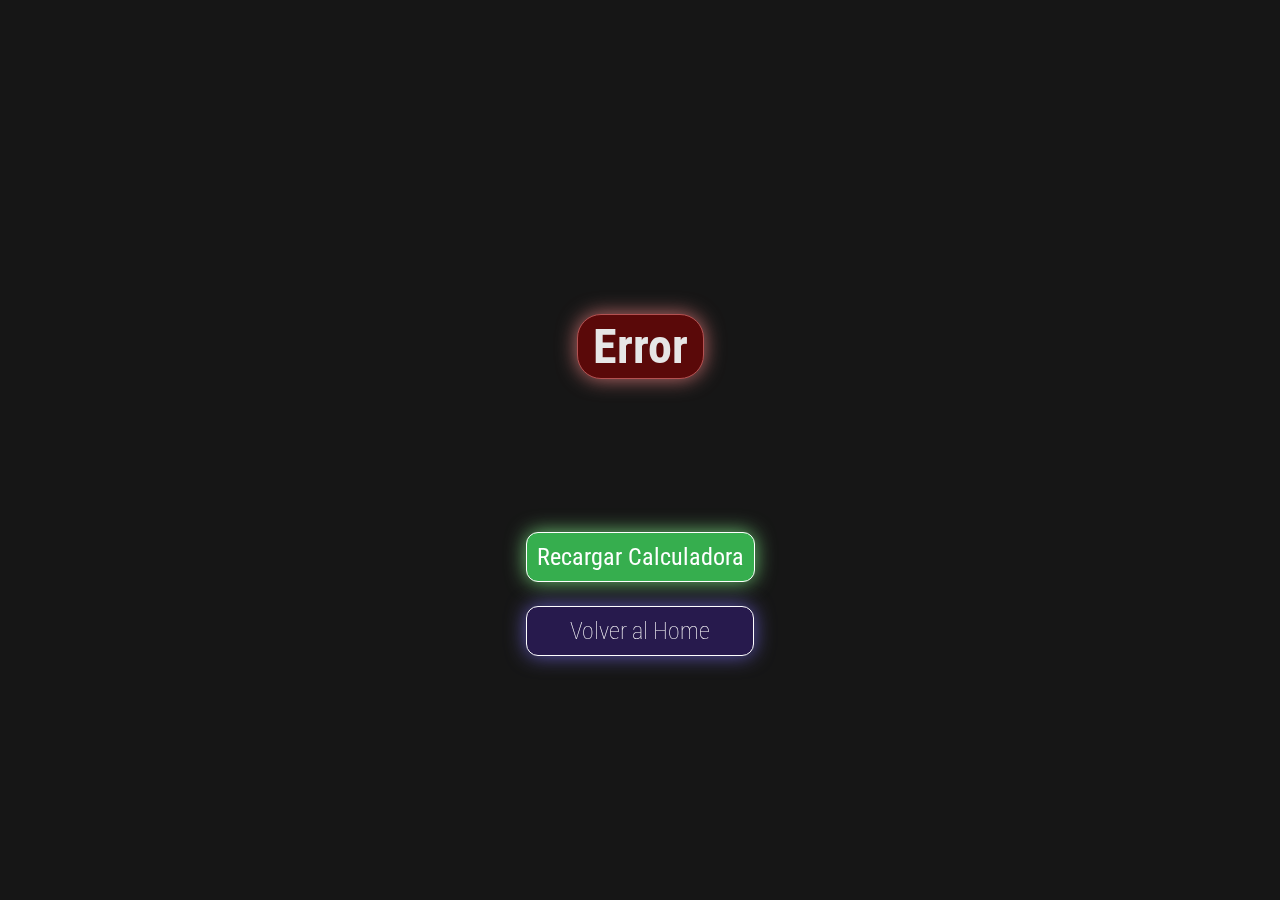
<file: JS II (Calculadora v0.2)/index.html>
<!DOCTYPE html>
<html>
<head>
    <meta charset="UTF-8">
    <meta http-equiv="X-UA-Compatible" content="IE=edge">
    <meta name="viewport" content="width=device-width, initial-scale=1.0">
    <link rel="preconnect" href="https://fonts.googleapis.com">
    <link rel="preconnect" href="https://fonts.gstatic.com" crossorigin>
    <link href="https://fonts.googleapis.com/css2?family=Roboto+Condensed&display=swap" rel="stylesheet">
    <link rel="preconnect" href="https://fonts.googleapis.com">
    <link rel="preconnect" href="https://fonts.gstatic.com" crossorigin>
    <link href="https://fonts.googleapis.com/css2?family=Press+Start+2P&display=swap" rel="stylesheet">
    <link rel="stylesheet" href="style.css">
    <script src="main.js"></script>
    <title>Calculadora</title>
</head>
<body>
    <h4>Calcula-Kitty</h4>
</body>
</html>
</file>
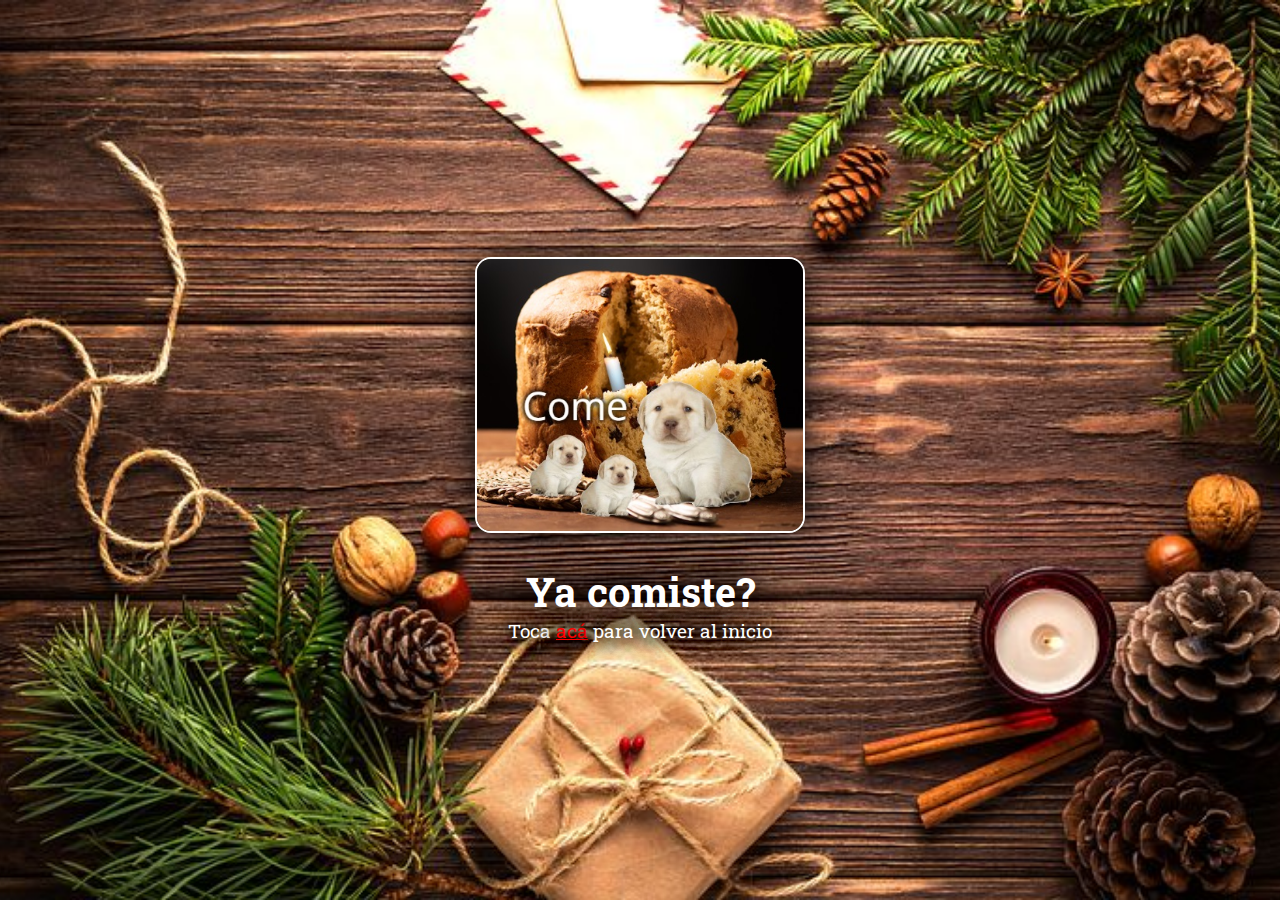
<file: pag/pandulce.html>
<!DOCTYPE html>
<html lang="en">
<head>
    <meta charset="UTF-8">
    <meta http-equiv="X-UA-Compatible" content="IE=edge">
    <meta name="viewport" content="width=device-width, initial-scale=1.0">

    <link rel="preconnect" href="https://fonts.googleapis.com">
    <link rel="preconnect" href="https://fonts.gstatic.com" crossorigin>
    <link href="https://fonts.googleapis.com/css2?family=Roboto+Slab&display=swap" rel="stylesheet">

    <link rel="stylesheet" href="../css/style--pandulce.css">

    <link rel="icon" href="../img/arbolblanco.ico">

    <title>Come.</title>
</head>
<body>
    <div class="flex">
        <img src="../img/pandulce.jpg">
        <h2>Ya comiste?</h2>
        <p>Toca <a href="../index.html">acá</a> para volver al inicio</p>
    </div>
</body>
</html>
</file>
<file: JS II (Calculadora v0.2)/style.css>
body{
    background-color: rgb(22, 22, 22);
    display: flex;
    align-items: center;
    align-content: center;
    justify-content: center;
    justify-items: center;
    height: 90vh;
    flex-direction: column;
}

h2{
    position: relative;
    bottom: 2em;
    margin-top: 5em;
    color: rgb(230, 230, 230);
    font-size: 3em;
    background: rgb(90, 9, 9);
    padding: 3px 15px;
    border-radius: .5em;
    border: 1px solid rgb(180, 81, 81);
    filter: drop-shadow( 0 0 10px rgb(196, 109, 109));
    text-align: center;
    font-family: 'Roboto Condensed', sans-serif;
    
}

h2:hover{
    color: rgb(33, 19, 19) !important;
    background: rgb(155, 25, 25) !important;
    transition: 250ms;
    filter: drop-shadow(0 0 .5em red);
    border: 1px solid rgb(211, 64, 64);
}

h1{
    color: rgb(230, 230, 230);
    font-size: 4em;
    background: rgb(102, 0, 0);
    padding: 20px 30px;
    border-radius: .6em;
    filter: drop-shadow( 0 0 20px rgb(255, 0, 0));
    text-align: center;
    font-family: 'Roboto Condensed', sans-serif;
    text-shadow: 0 0 10px black;
    min-width: 150px;
}

h1:hover{
    background: rgb(255, 0, 0) !important;
    transition: 250ms;
    filter: drop-shadow(0 0 .5em red);
    text-shadow:  none;
}

#resultado{
    color:#f55;
}

#texto{
    color:#ddd;
    font-size:3em;
    background-color:rgb(49, 49, 49);
    padding: 10px 30px;
    border: 3px dotted rgb(223, 223, 223);
    border-radius:.5em;
    font-family: 'Roboto Condensed', sans-serif;
    filter: drop-shadow(0 0 10px rgb(145, 145, 145));
    text-shadow: 0 0 10px black;
}

#texto:hover{
    color: rgb(255, 255, 255) !important;
    background: #666 !important;
    transition: 250ms;
    filter: drop-shadow(0 0 20px rgb(145, 145, 145));
    text-shadow:  none;
}

.flex {
    margin: auto;
    display: flex;
    align-items: center;
    align-self: center;
}

button, #botonVolver {
    align-self: center;
    width: 100%;
    padding: 10px;
    font-size: .5em;
    border-radius: .5em;
    background: rgb(54, 174, 78);
    border: 1px solid rgb(255, 255, 255);
    filter: drop-shadow( 0 0 10px rgb(109, 196, 115));
    text-align: center;
    font-family: 'Roboto Condensed', sans-serif;
    color: #fff;
}

button:hover{
    background: rgb(79, 218, 107);
}


#botonError {
    font-size: 1.5em;
}

#botonVolver,  #botonVolverJE{
    border: 1px solid rgb(255, 255, 255);
    font-weight: 100;
    color: #fff;
    text-align: center;
    border-radius: .5em;
    display: block;
    font-size: 1.5em;
    width: 90%;
    margin: auto;
    margin-top: 1em;
    text-decoration: none;
    background: rgb(39, 26, 77);
    filter: drop-shadow( 0 0 10px rgb(94, 84, 183));
}

#botonVolver:hover, #botonVolverJE:hover{
    background: rgb(47, 33, 109);
}

#botonVolverJE{
    font-size: .5em;
    margin-bottom: 10px;
}

h4{
    position: absolute;
    text-align: center;
    font-size: 0.5em;
    left: 0;
    right: 0;
    top: -13em;
    font-family: 'Press Start 2P', cursive;
    min-width: 350px;
}
</file>
<file: css/style--pandulce.css>
* {
    margin: 0;
    box-sizing: border-box;
    padding: 0;
}

body {
    height: 100vh;
    background-image: url(../img/fondopandulce.jpg);
    background-repeat: no-repeat;
    background-size: cover;
    background-position: center;
}

.flex{
    display: flex;
    flex-direction: column;
    height: 100vh;
    justify-content: center;
}

.flex img {
    align-self: center;
    width: 330px;
    border: 2px solid #fff;
    border-radius: 1em;
    margin-bottom: 2em;
    filter: drop-shadow(0 0 1em #000);
}

.flex h2, p{
    font-family: 'Roboto Slab', serif;
    text-shadow: 0 0 1em rgb(0, 0, 0),
    0 0 1em rgb(0, 0, 0),
    0 0 1em rgb(0, 0, 0);
    text-align: center;
    color: rgb(255, 255, 255);
}

.flex h2{
    font-size: 2.5em;
}

.flex p{
    font-size: 1.2em;
}

.flex a{
    color: red;
}
</file>
